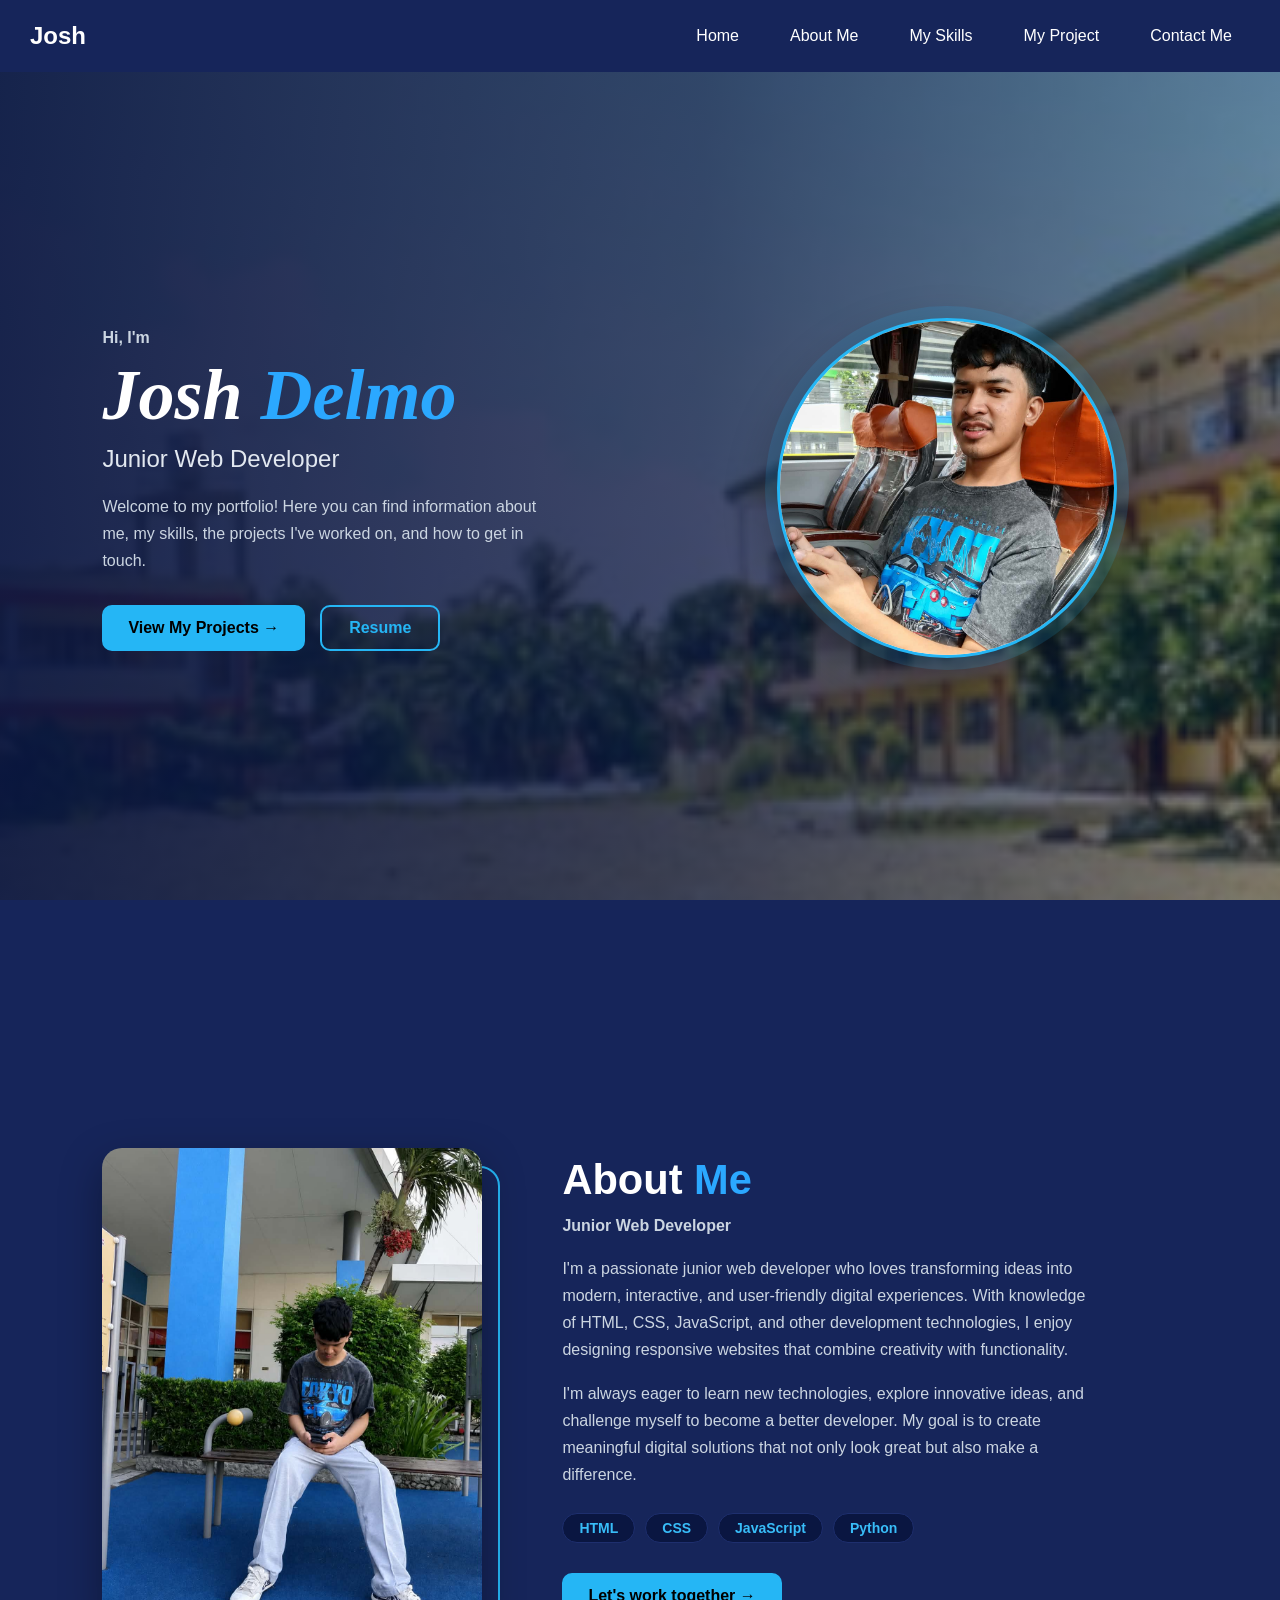
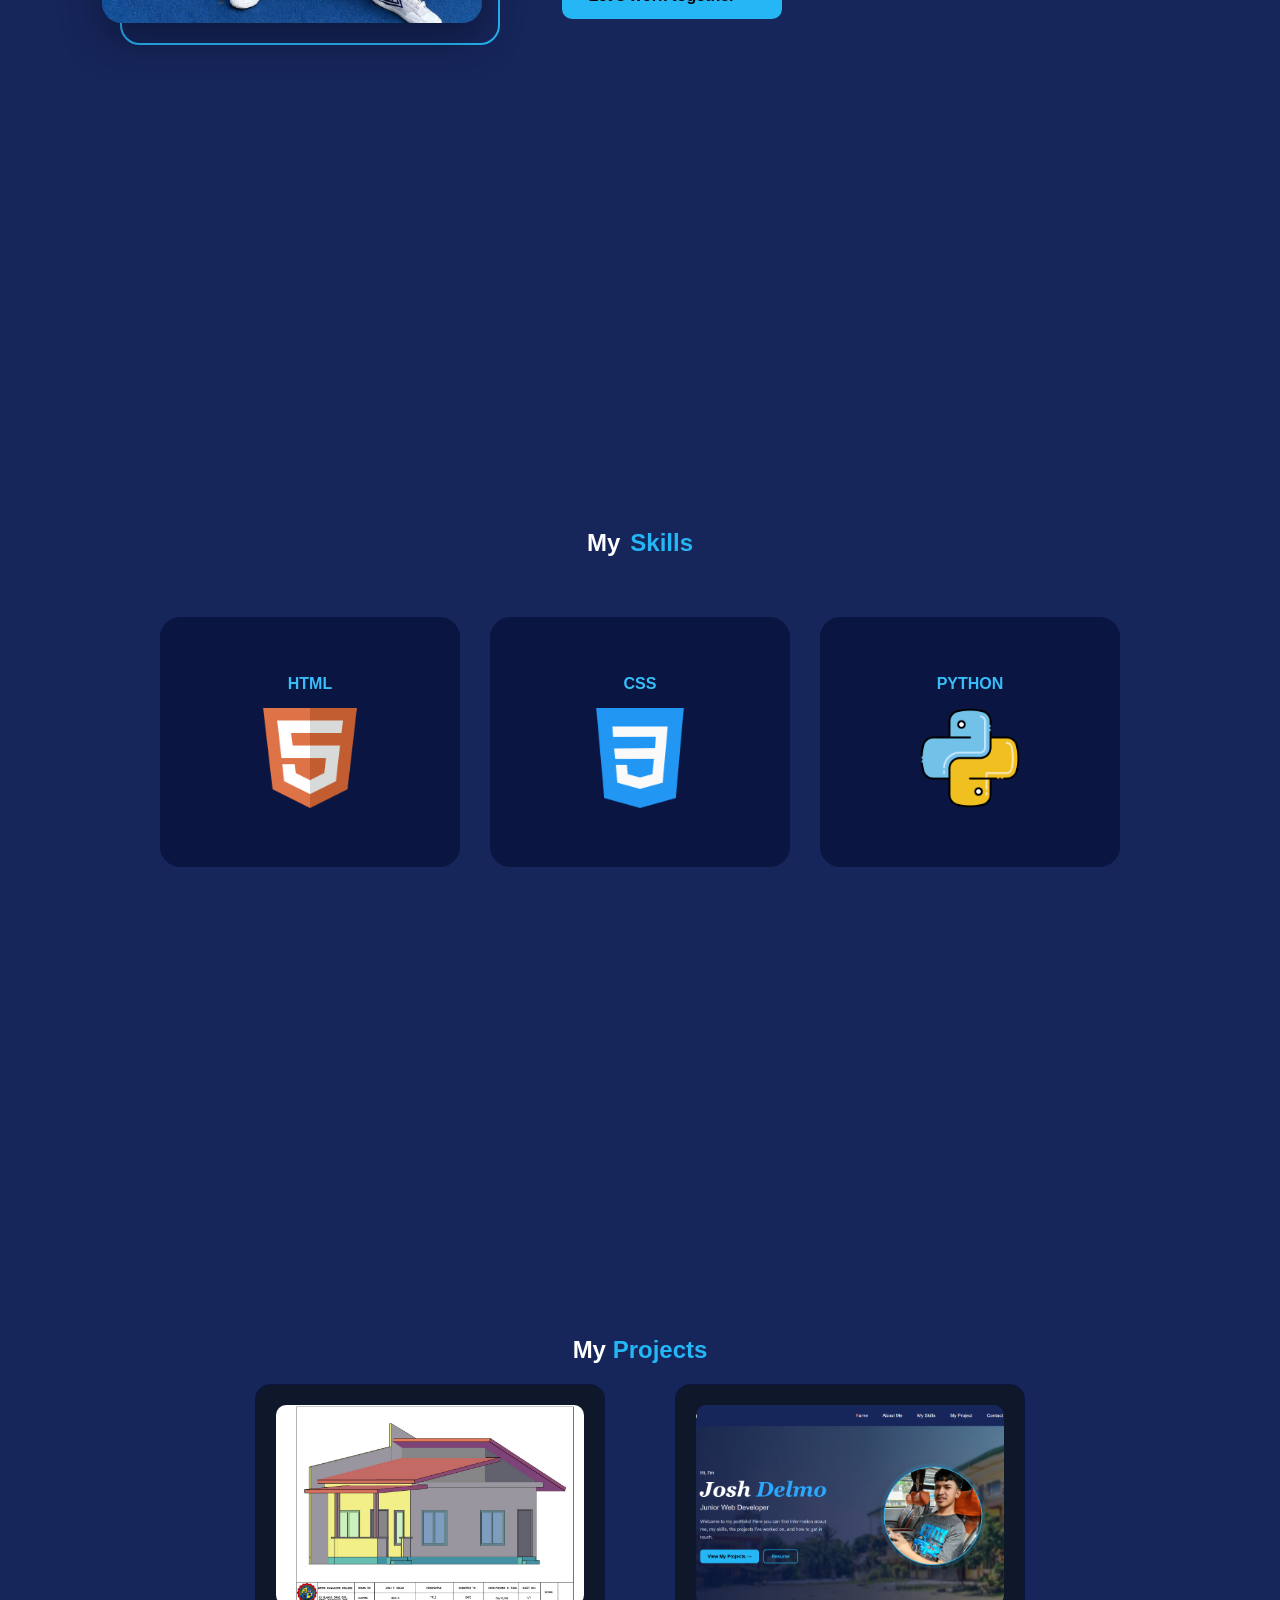
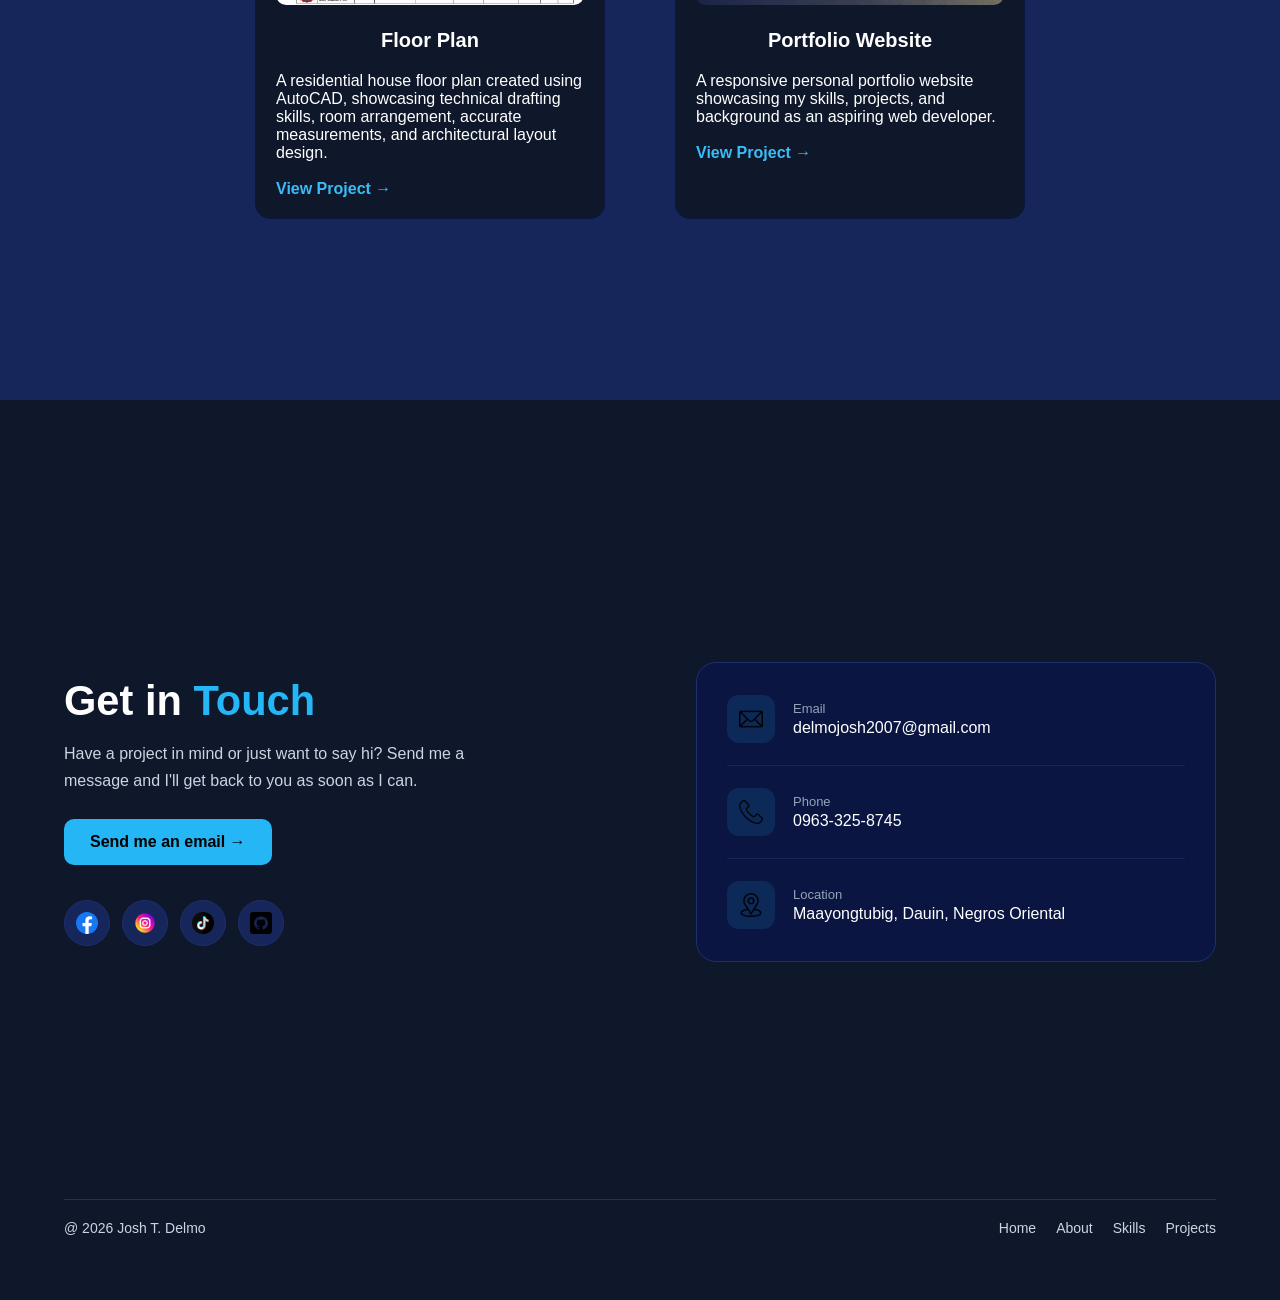
<file: index.html>
<!DOCTYPE html>
<html>
<head>
    <meta name="viewport" content="width=device-width, initial-scale=1.0">
    <title>Josh T. Delmo - Portfolio</title>
    <link rel="stylesheet" href="style.css">
</head>
<body>
<nav class="navbar">
    <div class="logo">Josh</div>
        <ul class="nav-links">
            <li><a href="#home" class="nav-item">Home</a></li>
                <li><a href="#about" class="nav-item">About Me</a></li>
                    <li><a href="#skills" class="nav-item">My Skills</a></li>
                <li><a href="#project" class="nav-item">My Project</a></li>
            <li><a href="#contact" class="nav-item">Contact Me</a></li>
        </ul>
</nav>

    <section class="hero-banner" id="home">
        <div class="hero-text">
            <p class="hero-greeting">Hi, I'm</p>
            <h1>Josh <span>Delmo</span></h1>
            <h2>Junior Web Developer</h2>
            <p>Welcome to my portfolio! Here you can find information about me, my skills, the projects I've worked on, and how to get in touch.</p>

            <div class="two-nav">
                <a href="#project" class="pn project-nav">View My Projects →</a>
                <a href="image/RESUME.jpg" target="_blank" class="pn resume-nav">Resume</a>
            </div>
        </div>

        <div class="profile">
            <img src="image/profile.jpg" alt="Josh Delmo">
        </div>
    </section>

    <section class="about" id="about">
        <div class="about-picture">
            <img src="image/about profile.jpg" alt="Josh Delmo">
        </div>

        <div class="about-text">
            <h1>About <span>Me</span></h1>
            <p class="about-role">Junior Web Developer</p>

            <p>I'm a passionate junior web developer who loves transforming ideas into modern, interactive, and user-friendly digital experiences. With knowledge of HTML, CSS, JavaScript, and other development technologies, I enjoy designing responsive websites that combine creativity with functionality.</p>

            <p>I'm always eager to learn new technologies, explore innovative ideas, and challenge myself to become a better developer. My goal is to create meaningful digital solutions that not only look great but also make a difference.</p>

            <div class="about-tags">
                <span>HTML</span>
                <span>CSS</span>
                <span>JavaScript</span>
                <span>Python</span>
            </div>

            <a href="#contact" class="pn project-nav">Let's work together →</a>
        </div>
    </section>

    <section class="skills" id="skills">
        <h1>My <span>Skills</span></h1>
        <div class="container">
            <div class="box"><a href="https://www.w3schools.com/html/" target="_blank">HTML<img src="image/html.png" height="100" width="100"></a></div>
            <div class="box"><a href="https://www.w3schools.com/css/" target="_blank">CSS<img src="image/css-3.png" height="100" width="100"></a></div>
            <div class="box"><a href="https://www.w3schools.com/python/" target="_blank">PYTHON<img src="image/python.png" height="100" width="100"></a></div>
        </div>
    </section>

    <section class="project" id="project">
        <h1>My <span>Projects</span></h1>

        <div class="project-list">
            <div class="box2">
                <img src="image/PERSPECTIVE.jpg" alt="Gym System" class="project-img">
                <h2>Floor Plan</h2>
                <p>A residential house floor plan created using AutoCAD, showcasing technical drafting skills, room arrangement, accurate measurements, and architectural layout design.</p>
                <br>
                <a href="title_block/11layout.pdf" target="_blank" class="project-link">View Project →</a>
            </div>
            <div class="box2">
                <img src="image/portfolio.png" alt="Portfolio Website" class="project-img">
                <h2>Portfolio Website</h2>
                <p>A responsive personal portfolio website showcasing my
                skills, projects, and background as an aspiring web developer.</p>
                <br>
                <a href="index.html" class="project-link">View Project →</a>
            </div>
        </div>
    </section>

    <section class="contact" id="contact">

        <div class="contact-main">
            <div class="contact-intro">
                <h1>Get in <span>Touch</span></h1>
                <p>Have a project in mind or just want to say hi? Send me a message and I'll get back to you as soon as I can.</p>

                <a href="https://mail.google.com/mail/?view=cm&fs=1&to=delmojosh2007@gmail.com" target="_blank" class="pn project-nav">Send me an email →</a>

                <div class="contact-social">
                    <a href="https://www.facebook.com/josh.delmo.3" target="_blank" aria-label="Facebook">
                        <img src="image/facebook.png" alt="facebook">
                    </a>
                    <a href="https://www.instagram.com/itsjoshqt" target="_blank" aria-label="Instagram">
                        <img src="image/instagram.png" alt="instagram">
                    </a>
                    <a href="https://www.tiktok.com/@itsjoshqty" target="_blank" aria-label="TikTok">
                        <img src="image/tik-tok.png" alt="tiktok">
                    </a>
                    <a href="https://github.com/itsrealjosh" target="_blank" aria-label="Github">
                        <img src="image/github.png" alt="github">
                    </a>
                </div>
            </div>

            <div class="contact-card">
                <div class="contact-item">
                    <div class="icon"><img src="image/mail (1).png" alt=""></div>
                    <div>
                        <small>Email</small>
                        <a href="https://mail.google.com/mail/?view=cm&fs=1&to=delmojosh2007@gmail.com" target="_blank">delmojosh2007@gmail.com</a>
                    </div>
                </div>

                <div class="contact-item">
                    <div class="icon"><img src="image/telephone.png" alt=""></div>
                    <div>
                        <small>Phone</small>
                        <a>0963-325-8745</a>
                    </div>
                </div>

                <div class="contact-item">
                    <div class="icon"><img src="image/location.png" alt=""></div>
                    <div>
                        <small>Location</small>
                        <a>Maayongtubig, Dauin, Negros Oriental</a>
                    </div>
                </div>
            </div>
        </div>

        <footer class="contact-footer">
            <p><a href="https://itsrealjosh.github.io/portfolio_website/">@ 2026 Josh T. Delmo</a></p>
            <ul>
                <li><a href="#home">Home</a></li>
                <li><a href="#about">About</a></li>
                <li><a href="#skills">Skills</a></li>
                <li><a href="#project">Projects</a></li>
            </ul>
        </footer>

    </section>

</body>
</html>
</file>
<file: style.css>
*{
    margin: 0;
    padding: 0;
    box-sizing: border-box;
}

:root {
    --nav-h: 75px; 
}

html {
    scroll-behavior: smooth;
    scroll-padding-top: 0;          
    scroll-snap-type: y proximity;  
}

body {
    font-family: Arial, sans-serif;
    background-color: #16255a;
}


.navbar {
    display: flex;
    justify-content: space-between;
    align-items: center;
    padding: 15px 30px;
    color: #fff;
    background-color: #16255a;

    position: fixed;
    top: 0;
    left: 0;
    width: 100%;
    box-sizing: border-box;
    z-index: 1000;
}

.logo {
    font-size: 1.5em;
    font-weight: bold;
}

.nav-links {
    list-style: none;
    display: flex;
    align-items: center;
    gap: 15px;
    margin: 0;
    padding: 0;
}

.nav-links a {
    text-decoration: none;
    color: #fff;
    font-size: 1em;
    display: block;
    padding: 12px 18px;
    border-radius: 8px;
    transition: all 0.3s ease;
}

.nav-links a:hover {
    background-color: #25b6f5;
    transform: translateY(-3px);
}

.hero-banner,
.about,
.skills,
.project {
    min-height: 100dvh;
    padding-top: var(--nav-h);
    scroll-snap-align: start;
}


.hero-banner {
    display: grid;
    grid-template-columns: 1.2fr 1fr;
    gap: 60px;
    align-items: center;
    padding-left: 8%;
    padding-right: 8%;
    color: white;
    background-image:
        linear-gradient(90deg, rgba(10, 22, 65, 0.94) 0%, rgba(10, 22, 65, 0.78) 55%, rgba(10, 22, 65, 0.5) 100%),
        url(image/metro_dumaguete_college_mdc_cover.jpg);
    background-repeat: no-repeat;
    background-size: cover;
    background-position: center;
}

.hero-greeting {
    font-size: 20px;
    font-weight: bold;
    color: #25b6f5;
    margin-bottom: 6px;
}

.hero-text h1 {
    font-family: "avallon", Georgia, serif;
    font-style: italic;
    font-weight: bold;
    font-size: clamp(2.6em, 6vw, 4.5em);
    line-height: 1.05;
    color: white;
}

.hero-text h1 span {
    color: #2ba8ff;
}

.hero-text h2 {
    font-size: clamp(1.1em, 2vw, 1.5em);
    font-weight: normal;
    color: #e2e8f0;
    margin: 12px 0 20px;
}

.hero-text p {
    font-size: 16px;
    line-height: 1.7;
    color: #cbd5e1;
    max-width: 52ch;
}

.two-nav {
    display: flex;
    flex-wrap: wrap;
    gap: 15px;
    margin-top: 30px;
}

.pn {
    display: inline-block;
    padding: 12px 24px;
    border-radius: 10px;
    text-decoration: none;
    font-weight: bold;
    text-align: center;
    transition: 0.3s;
}

.project-nav {
    background-color: #25b6f5;
    color: black;
    border: 2px solid #25b6f5;
}

.resume-nav {
    color: #25b6f5;
    border: 2px solid #25b6f5;
    min-width: 120px;
}

.project-nav:hover {
    background-color: #ffffff;
    border-color: #ffffff;
}

.resume-nav:hover {
    background-color: #25b6f5;
    color: black;
}

.profile {
    justify-self: center;
    width: min(340px, 80%);
    aspect-ratio: 1;
    border-radius: 50%;
    border: 3px solid #25b6f5;
    box-shadow: 0 0 0 12px rgba(37, 182, 245, 0.15), 0 20px 50px rgba(0, 0, 0, 0.4);
    overflow: hidden;
    background-color: #fff;
}

.profile img {
    width: 100%;
    height: 100%;
    object-fit: cover;
}

.about {
    display: grid;
    grid-template-columns: 380px 1fr;
    gap: 80px;
    align-items: center;
    padding-left: 8%;
    padding-right: 8%;
}

.about-picture {
    position: relative;
    width: 100%;
    max-width: 380px;
    aspect-ratio: 4 / 5;
    justify-self: center;
}

.about-picture::before {
    content: "";
    position: absolute;
    inset: 0;
    border: 2px solid #25b6f5;
    border-radius: 20px;
    transform: translate(18px, 18px);
}

.about-picture img {
    position: relative;
    width: 100%;
    height: 100%;
    object-fit: cover;
    border-radius: 20px;
    box-shadow: 0 15px 40px rgba(0, 0, 0, 0.35);
}

.about-text {
    color: white;
}

.about-text h1 {
    font-size: 2.6em;
    margin-bottom: 8px;
}

.about-text h1 span {
    color: #2ba8ff;
}

.about-role {
    font-size: 18px;
    font-weight: bold;
    color: #25b6f5;
    margin-bottom: 20px;
}

.about-text p {
    font-size: 16px;
    line-height: 1.7;
    color: #cbd5e1;
    max-width: 60ch;
    margin-bottom: 16px;
}

.about-tags {
    display: flex;
    flex-wrap: wrap;
    gap: 10px;
    margin: 25px 0 30px;
}

.about-tags span {
    padding: 6px 16px;
    border-radius: 999px;
    background-color: #0a1641;
    border: 1px solid #1e2f6e;
    color: #38bdf8;
    font-size: 14px;
    font-weight: bold;
}

.about-text .pn {
    padding: 12px 24px;
}

.skills {
    display: flex;
    flex-direction: column;
    justify-content: center;
}

.skills h1 {
    display: flex;
    align-items: center;
    justify-content: center;
    padding: 40px;
    color: white;
}

.skills h1 span {
    color: #25b6f5;
    margin-left: 10px;
}

.container {
    display: flex;
    justify-content: center;
    gap: 30px;
    padding: 20px 5%;
}

.box {
    flex: 1;
    max-width: 300px;
    height: 250px;
    background-color: #0a1641;
    border: 1px solid #0a1641;
    border-radius: 20px;
    display: flex;
    justify-content: center;
    align-items: center;
    transition: 0.3s ease;
}

.box a {
    display: flex;
    flex-direction: column;
    align-items: center;
    justify-content: center;
    gap: 15px;
    width: 100%;
    height: 100%;
    text-decoration: none;
    color: #38bdf8;
    font-weight: bold;
}

.box h2 {
    margin: 0;
}

.box img {
    width: 100px;
    height: 100px;
    object-fit: contain;
}

.box:hover {
    transform: translateY(-8px);
    border-color: #38bdf8;
    box-shadow: 0 8px 25px rgba(56, 189, 248, 0.15);
}


.project {
    display: flex;
    flex-direction: column;
    justify-content: center;
}

.project h1 {
    text-align: center;
    color: white;
}

.project h1 span {
    color: #25b6f5;
}

.project h2 {
    text-align: center;
    color: white;
    font-size: 20px;
    margin-bottom: 20px;
}

.project-img {
    width: 100%;
    height: 200px;
    object-fit: cover;
    border-radius: 10px;
    margin-bottom: 20px;
}

.project-list {
    display: flex;
    justify-content: center;
    gap: 30px;
    flex-wrap: wrap;
    color: white;
}

.box2 {
    background-color: #0f172a;
    width: 350px;
    padding: 20px;
    border-radius: 15px;
    margin: 20px;
    border: 1px solid #0a1641;
}

.box2 a {
    text-decoration: none;
    color: #38bdf8;
    font-weight: bold;
    transition: 0.3s ease;
}

.box2:hover {
    transform: translateY(-8px);
    border-color: #38bdf8;
    box-shadow: 0 8px 25px rgba(56, 189, 248, 0.15);
}

.contact {
    min-height: 100dvh;
    display: flex;
    flex-direction: column;
    justify-content: space-between;
    padding: 5%;
    background-color: #0f172a;
    color: white;
    scroll-snap-align: start;
}

.contact-main {
    flex: 1;
    display: grid;
    grid-template-columns: 1.1fr 1fr;
    gap: 60px;
    align-items: center;
}

.contact-intro h1 {
    font-size: 2.6em;
    margin-bottom: 15px;
}

.contact-intro h1 span {
    color: #25b6f5;
}

.contact-intro p {
    font-size: 16px;
    line-height: 1.7;
    color: #cbd5e1;
    max-width: 45ch;
    margin-bottom: 25px;
}

.contact-intro .pn {
    padding: 12px 24px;
}

.contact-social {
    display: flex;
    gap: 12px;
    margin-top: 35px;
}

.contact-social a {
    width: 46px;
    height: 46px;
    display: grid;
    place-items: center;
    border-radius: 50%;
    background-color: #16255a;
    border: 1px solid #1e2f6e;
    transition: 0.3s ease;
}

.contact-social a:hover {
    border-color: #38bdf8;
    transform: translateY(-4px);
    box-shadow: 0 8px 25px rgba(56, 189, 248, 0.15);
}

.contact-social img {
    width: 22px;
    height: 22px;
    object-fit: contain;
}

.contact-card {
    background-color: #0a1641;
    border: 1px solid #1e2f6e;
    border-radius: 20px;
    padding: 10px 30px;
}

.contact-item {
    display: flex;
    align-items: center;
    gap: 18px;
    padding: 22px 0;
    border-bottom: 1px solid #16255a;
}

.contact-item:last-child {
    border-bottom: none;
}

.contact-item .icon {
    width: 48px;
    height: 48px;
    display: grid;
    place-items: center;
    flex-shrink: 0;
    border-radius: 12px;
    background-color: rgba(37, 182, 245, 0.12);
}

.contact-item .icon img {
    width: 24px;
    height: 24px;
    object-fit: contain;
}

.contact-item small {
    display: block;
    font-size: 13px;
    color: #94a3b8;
    margin-bottom: 3px;
}

.contact-item a {
    color: white;
    text-decoration: none;
    overflow-wrap: anywhere;
    transition: 0.3s ease;
}

.contact-item a:hover {
    color: #38bdf8;
}

.contact-footer {
    display: flex;
    justify-content: space-between;
    align-items: center;
    flex-wrap: wrap;
    gap: 15px;
    margin-top: 40px;
    padding-top: 20px;
    border-top: 1px solid #1e2f6e;
    font-size: 14px;
    color: #94a3b8;
}

.contact-footer ul {
    list-style: none;
    display: flex;
    flex-wrap: wrap;
    gap: 20px;
}

.contact-footer a {
    color: #cbd5e1;
    text-decoration: none;
    transition: 0.3s ease;
}

.contact-footer a:hover {
    color: #38bdf8;
}


                

body {
    overflow-x: hidden;
}

img {
    max-width: 100%;
}

/* ---------- Laptops / small desktops (<= 1024px) ---------- */
@media (max-width: 1024px) {
    .hero-banner {
        gap: 40px;
    }

    .about {
        grid-template-columns: 300px 1fr;
        gap: 50px;
    }

    .contact-main {
        gap: 40px;
    }

    .container {
        flex-wrap: wrap;
    }

    .box {
        flex: 1 1 200px;
    }
}

/* ---------- Tablets (<= 768px) ---------- */
@media (max-width: 768px) {
    :root {
        --nav-h: 120px;
    }

    html {
        scroll-snap-type: none;
    }

    .navbar {
        flex-direction: column;
        gap: 6px;
        padding: 10px 15px;
    }

    .logo {
        font-size: 1.25em;
    }

    .nav-links {
        flex-wrap: wrap;
        justify-content: center;
        gap: 4px;
    }

    .nav-links a {
        padding: 8px 12px;
        font-size: 0.95em;
    }

    .hero-banner {
        grid-template-columns: 1fr;
        gap: 30px;
        padding-top: calc(var(--nav-h) + 20px);
        padding-bottom: 40px;
        text-align: center;
        background-image:
            linear-gradient(180deg, rgba(10, 22, 65, 0.92) 0%, rgba(10, 22, 65, 0.8) 100%),
            url(image/metro_dumaguete_college_mdc_cover.jpg);
    }

    .profile {
        order: -1;
        width: min(240px, 65%);
    }

    .hero-text p {
        margin-left: auto;
        margin-right: auto;
    }

    .two-nav {
        justify-content: center;
    }

    .about {
        grid-template-columns: 1fr;
        gap: 50px;
        padding-top: calc(var(--nav-h) + 20px);
        padding-bottom: 50px;
        text-align: center;
    }

    .about-picture {
        max-width: 280px;
    }

    .about-picture::before {
        transform: translate(12px, 12px);
    }

    .about-text h1 {
        font-size: 2.1em;
    }

    .about-text p {
        margin-left: auto;
        margin-right: auto;
    }

    .about-tags {
        justify-content: center;
    }

    .skills {
        padding-bottom: 40px;
    }

    .skills h1 {
        padding: 25px 20px;
    }

    .container {
        gap: 20px;
    }

    .box {
        flex: 1 1 calc(50% - 20px);
        max-width: none;
        height: 210px;
    }

    .box img {
        width: 80px;
        height: 80px;
    }

    .project {
        padding-bottom: 40px;
    }

    .project-list {
        gap: 10px;
    }

    .box2 {
        width: min(350px, 100%);
        margin: 10px;
    }

    .contact {
        padding: 40px 6%;
    }

    .contact-main {
        grid-template-columns: 1fr;
        gap: 40px;
    }

    .contact-intro {
        text-align: center;
    }

    .contact-intro h1 {
        font-size: 2.1em;
    }

    .contact-intro p {
        margin-left: auto;
        margin-right: auto;
    }

    .contact-social {
        justify-content: center;
    }

    .contact-footer {
        justify-content: center;
        text-align: center;
    }
}

/* ---------- Phones (<= 480px) ---------- */
@media (max-width: 480px) {
    :root {
        --nav-h: 110px;
    }

    .nav-links a {
        padding: 7px 9px;
        font-size: 0.85em;
    }

    .hero-greeting {
        font-size: 16px;
    }

    .hero-text p,
    .about-text p,
    .contact-intro p {
        font-size: 15px;
    }

    .two-nav {
        flex-direction: column;
        align-items: stretch;
    }

    .pn {
        width: 100%;
    }

    .about-text h1,
    .contact-intro h1 {
        font-size: 1.8em;
    }

    .about-tags span {
        padding: 5px 12px;
        font-size: 13px;
    }

    .skills h1 {
        font-size: 1.6em;
    }

    .box {
        flex: 1 1 100%;
        height: 170px;
    }

    .box img {
        width: 64px;
        height: 64px;
    }

    .project h1 {
        font-size: 1.6em;
    }

    .project-img {
        height: 170px;
    }

    .contact-card {
        padding: 5px 18px;
    }

    .contact-item {
        gap: 14px;
        padding: 16px 0;
    }

    .contact-item .icon {
        width: 42px;
        height: 42px;
    }

    .contact-footer ul {
        justify-content: center;
        gap: 14px;
    }
}

/* ---------- Short landscape phones ---------- */
@media (max-height: 500px) and (orientation: landscape) {
    html {
        scroll-snap-type: none;
    }
}

/* ---------- Reduced motion ---------- */
@media (prefers-reduced-motion: reduce) {
    html {
        scroll-behavior: auto;
    }

    * {
        transition: none !important;
    }
}
</file>
